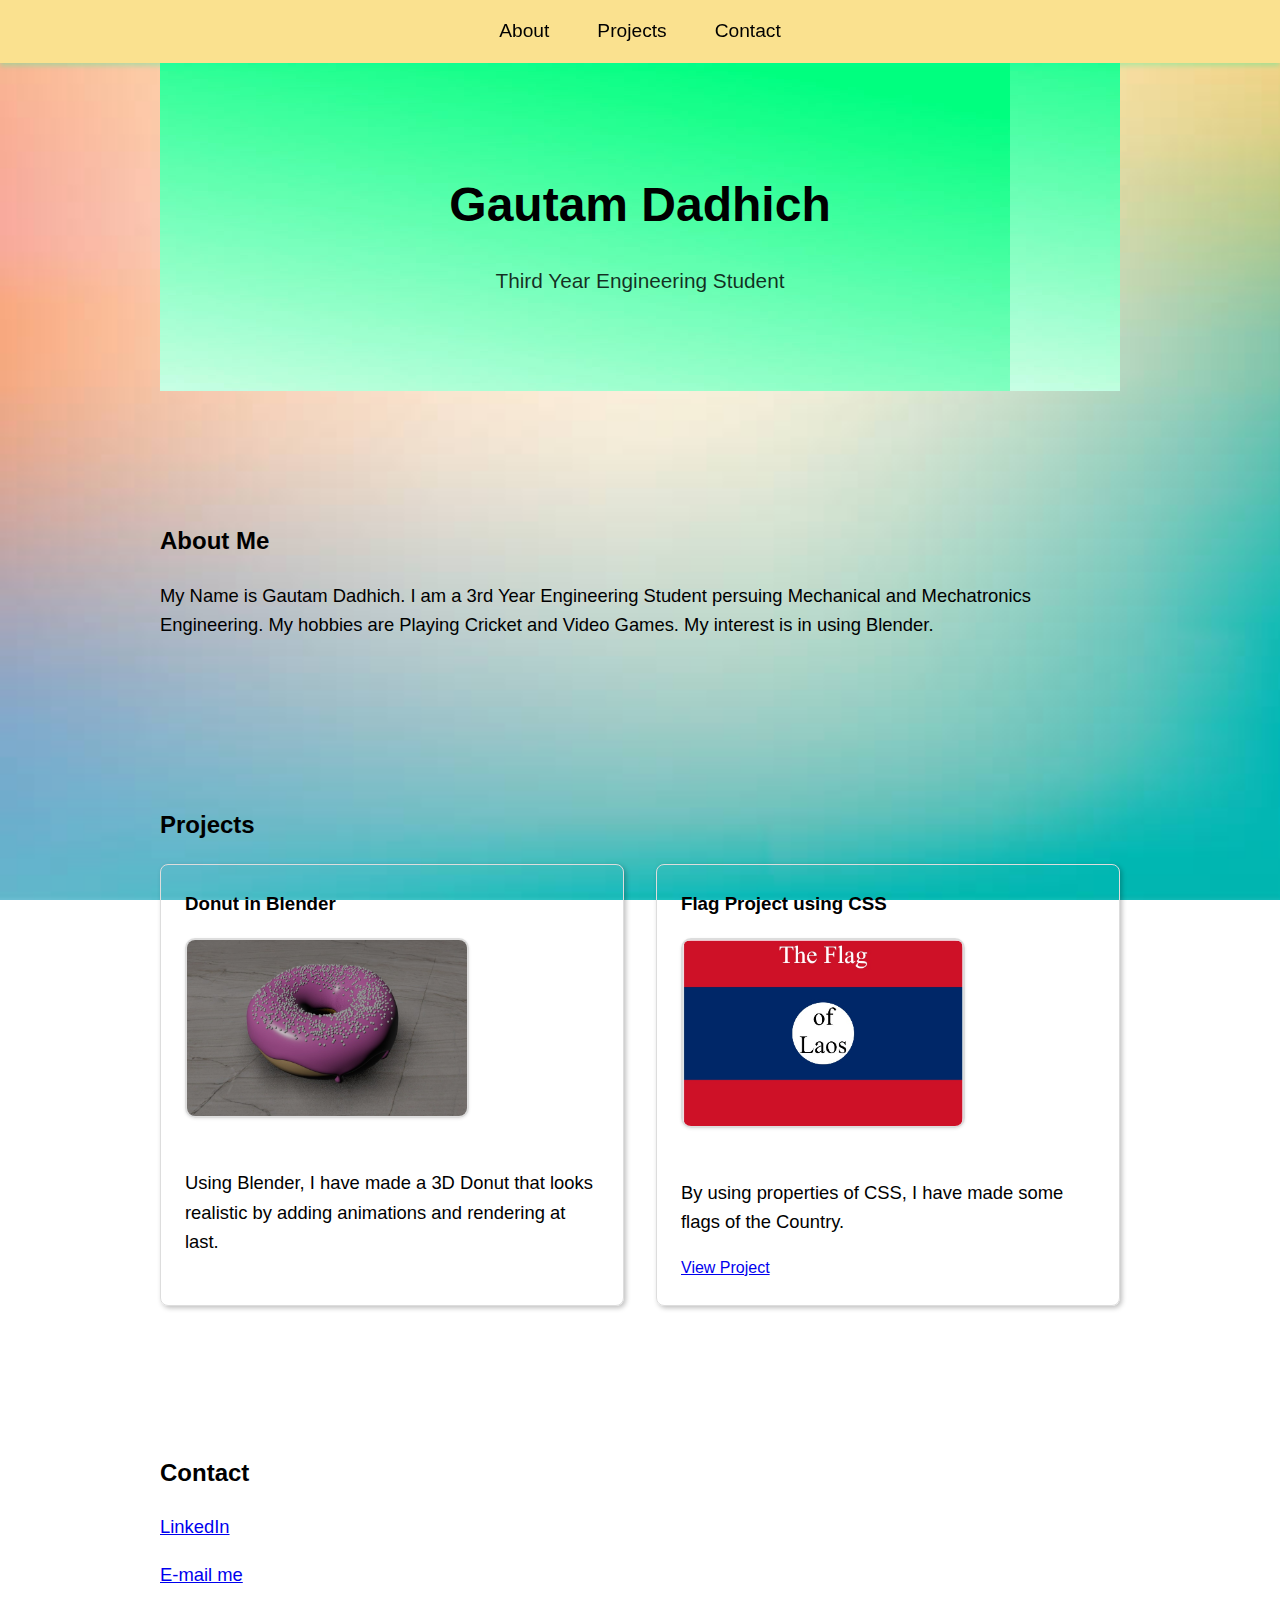
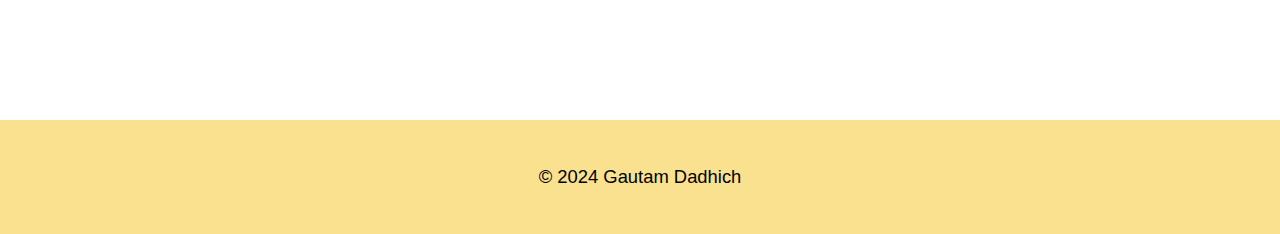
<file: Out_new_portfolio/index.html>
<!DOCTYPE html>
<html lang="en">
<head>
    <meta charset="UTF-8">
    <meta http-equiv="X-UA-Compatible" content="IE=edge">
    <meta name="viewport" content="width=device-width, initial-scale=1.0">
    <title>Portfolio</title>
    <link rel="stylesheet" href="style.css">
</head>
<body>
    <header>
        <nav>
            <ul>
                <li><a href="#about">About</a></li>
                <li><a href="#projects">Projects</a></li>
                <li><a href="#contact">Contact</a></li>
            </ul>
        </nav>
    </header>

    <section id="hero">
        <h1>Gautam Dadhich</h1>
        <p>Third Year Engineering Student</p>
    </section>

    <section id="about">
        <h2>About Me</h2>
        <p>My Name is Gautam Dadhich. I am a 3rd Year Engineering Student persuing Mechanical and Mechatronics Engineering. My hobbies are Playing Cricket and Video Games. My interest is in using Blender.</p>
    </section>

    <section id="projects">
        <h2>Projects</h2>
        <div class="project-grid">
            <div class="project">
                <h3>Donut in Blender</h3>
                <img src="project1.jpeg" alt="Project 1">
                <p>Using Blender, I have made a 3D Donut that looks realistic by adding animations and rendering at last.</p>
            </div>
            <div class="project">
                <h3>Flag Project using CSS</h3>
                <img src="project2.jpeg" alt="Project 2">
                <p>By using properties of CSS, I have made some flags of the Country.</p>
                <a href="project2.html">View Project</a>
            </div>
            </div>
    </section>

    <section id="contact">
        <h2>Contact</h2>
        <p>
            <a href="https://www.linkedin.com/in/gautam-dadhich-93691a263/" target="_blank">LinkedIn</a>
        </p>
        <p><a href="mailto:gautamdadhich016@gmail.com" target="_blank">E-mail me</a></p>
    </section>

    <footer>
        <p>&copy; 2024 Gautam Dadhich</p>
    </footer>

    <script src="script.js"></script>
</body>
</html>
</file>
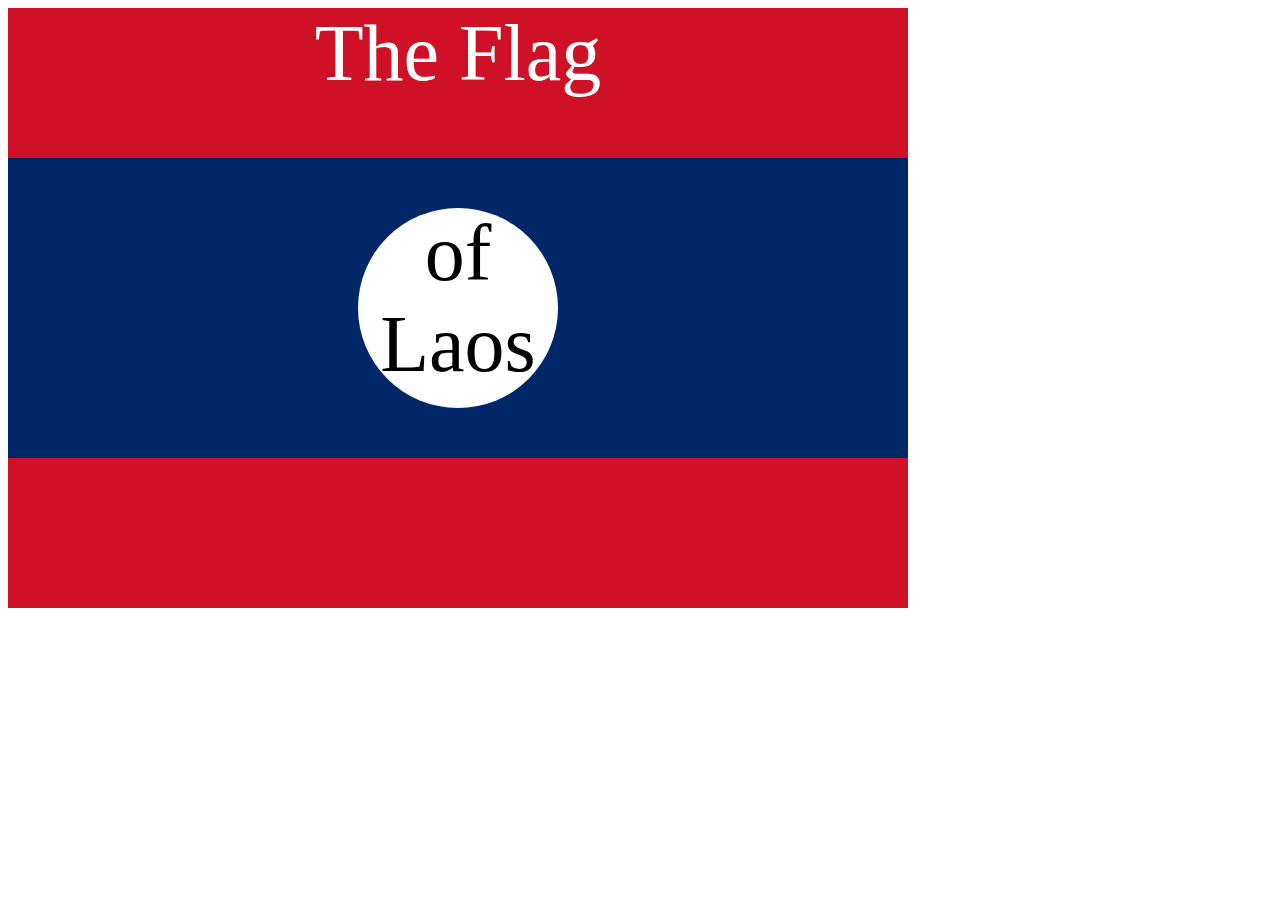
<file: Out_new_portfolio/project2.html>
<!DOCTYPE html>
<html lang="en">

<head>
  <meta charset="UTF-8">
  <title>CSS Flag Project</title>
  <style>
    /* Write your CSS Code here */
    .flag{
      background-color: #ce1126;
      height: 600px;
      width: 900px;
      position: relative;
    }
    .flag > div{
      background-color: #002868;
      width: 100%;
      height: 300px;
      position: absolute;
      top: 150px;
    }
    .flag > div > div{
      background-color: white;
      width: 200px;
      height: 200px;
      border-radius: 50%;
      position: relative;
      left: 350px;
      top: 50px;
    }
    .flag p{
      color: white;
      
    }
    .flag div div p{
      color: black;
    }
    p{
      margin: 0px;
      font-size: 5rem;
      text-align: center;
    }
  </style>
</head>

<!-- 
  IMPORTANT! Do not change any HTML
Don't add any classes/ids/elements 
Use what you know about combining selectors 
and CSS specificity instead.
Hint 1: The flag is 900px by 600px and the circle is 200px by 200px.
Hint 2: You can use CSS inspection to get the colors from
https://appbrewery.github.io/flag-of-laos/
-->

<body>
  <div class="flag">
    <p>The Flag</p>
    <div>
      <div>
        <p>of Laos</p>
      </div>
    </div>
  </div>
</body>

</html>
</file>
<file: Out_new_portfolio/style.css>
body {
    font-family: 'Arial', sans-serif; 
    margin: 0;
    line-height: 1.6;
    color: #000000;  
    background-image: url("Bg.jpg");
    background-size: cover; 
    background-repeat: no-repeat; 
    background-attachment: fixed; 
}

p {
    font-size: 1.15rem;
}

header {
    background-color: #fae18f; 
    font-size: 1.2rem;
    padding: 1rem 0;
    box-shadow: 0 3px 5px rgba(0, 255, 162, 0.29);
    position: sticky; 
    top: 0;
    z-index: 100; 
}


nav ul {
    list-style: none;
    margin: 0 auto;
    padding: 0;
    display: flex;
    justify-content: center;
    max-width: 960px; 
}

nav li {
    margin: 0 1.5rem; 
}

nav a {
    text-decoration: none;
    color: #000000; 
    font-weight: 500; 
    transition: color 0.3s ease; 
}

nav a:hover {
    color: #00c3ff; 
}

section {
    padding: 4rem 2rem; 
    max-width: 960px;
    margin: 0 auto; 
}

#hero {
    text-align: center;
    padding: 4.5rem 0;
    margin-bottom: 3rem;
    background-image: url("Bg_2.jpg"); 
}

#hero h1 {
    font-size: 3rem;
    margin-bottom: 1rem;
}

#hero p {
    font-size: 1.3rem;
    color: #000000d0;
}

.project-grid {
    display: grid; 
    grid-template-columns: repeat(auto-fit, minmax(300px, 1fr)); 
    gap: 2rem;
}

.project {
    border: 1px solid #dddddd;
    padding: 1.5rem;
    border-radius: 8px; 
    box-shadow: 2px 2px 5px rgba(0, 0, 0, 0.256);
    transition: transform 0.2s;
}

.project img {
    max-width: 280px;
    height: auto;
    margin-bottom: 1.5rem;
    border-radius: 10px;
    border: 2px solid #ddd;
    box-shadow: 0 1px 3px rgba(0, 0, 0, 0.1);
}

.project:hover {
    transform: translateY(-5px); 
    box-shadow: 4px 4px 8px rgba(0, 0, 0, 0.45);
    border-radius: 5px;
}

.project h3 {
    margin-top: 0;
}

footer {
    background-color: #fae18f;
    color: black;
    text-align: center;
    padding: 1.5rem 0;
    margin-top: 3rem;
}

@media (max-width: 768px) {
    nav ul {
        flex-direction: column;
        align-items: center;
    }

    nav li {
        margin: 0.75rem 0;
    }

    section {
        padding: 3rem 1rem; 
    }
    #hero{
        padding: 4rem 0;
    }
}
</file>
